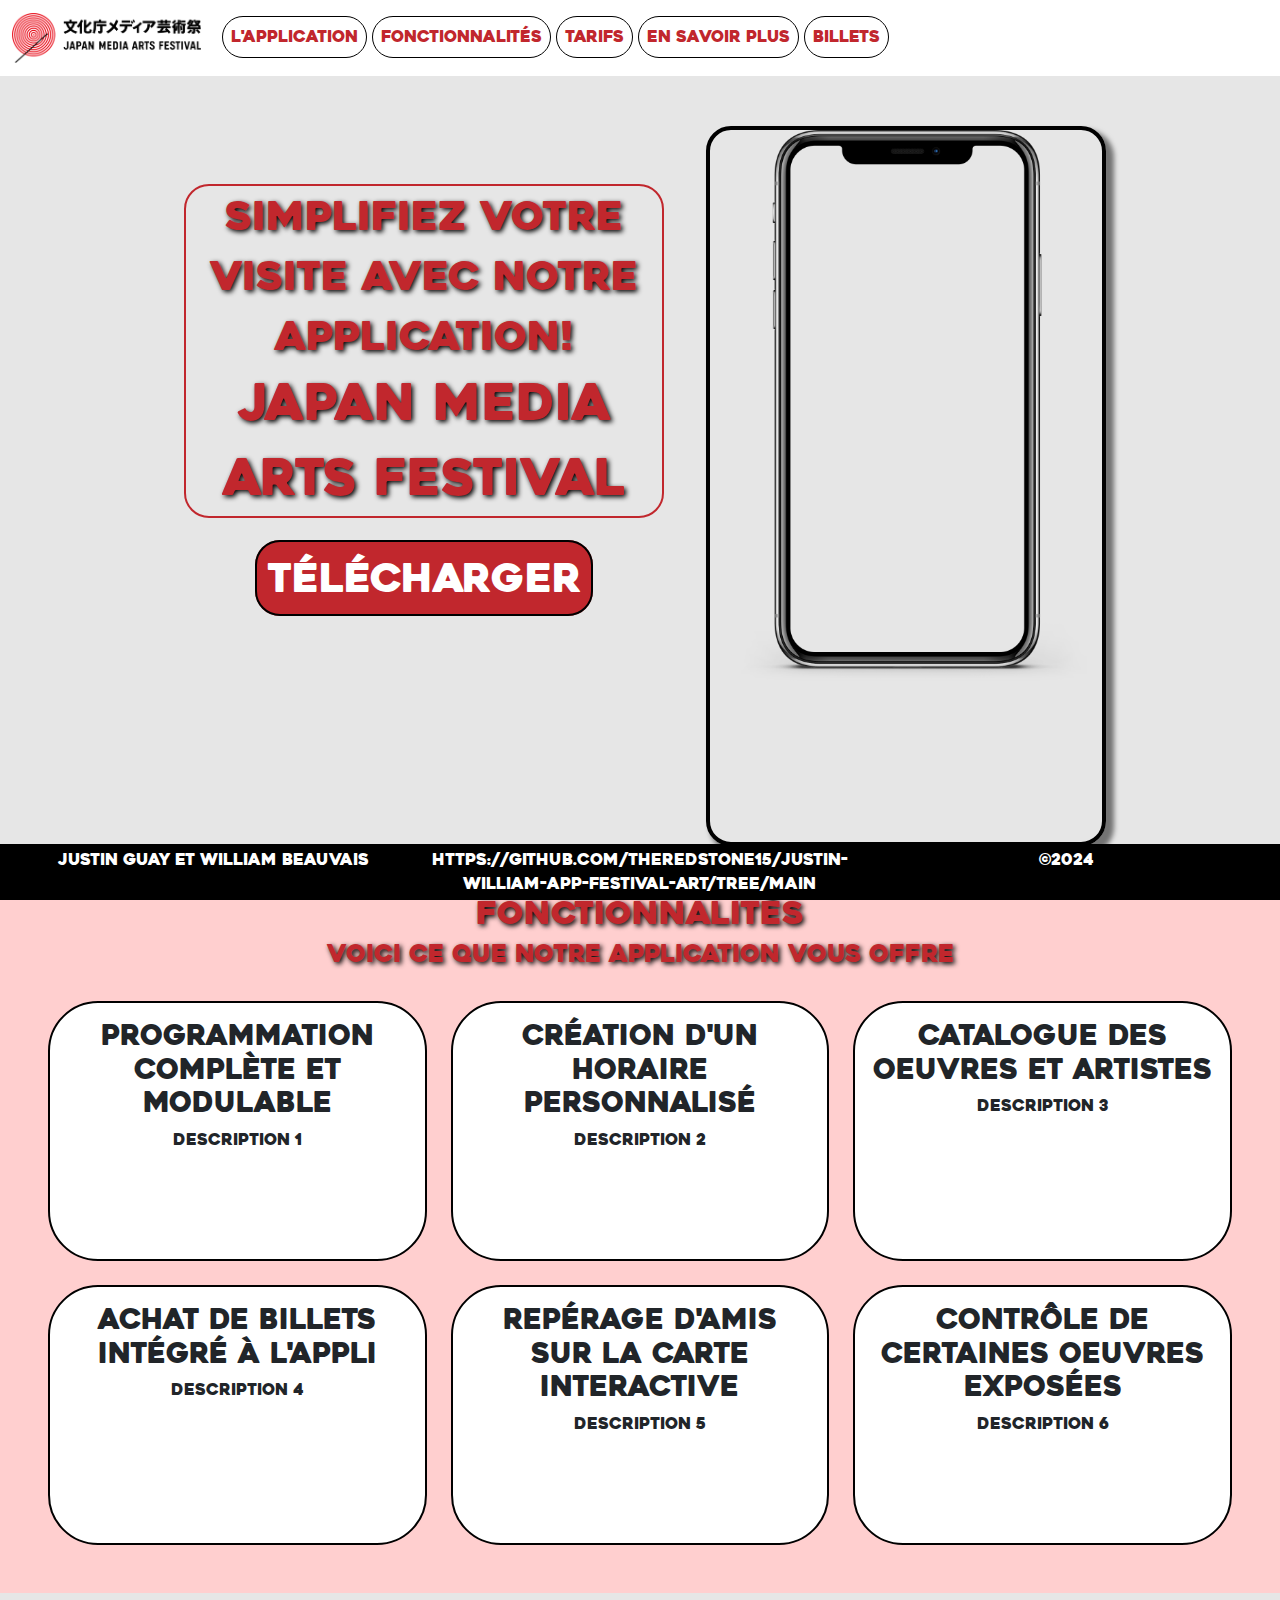
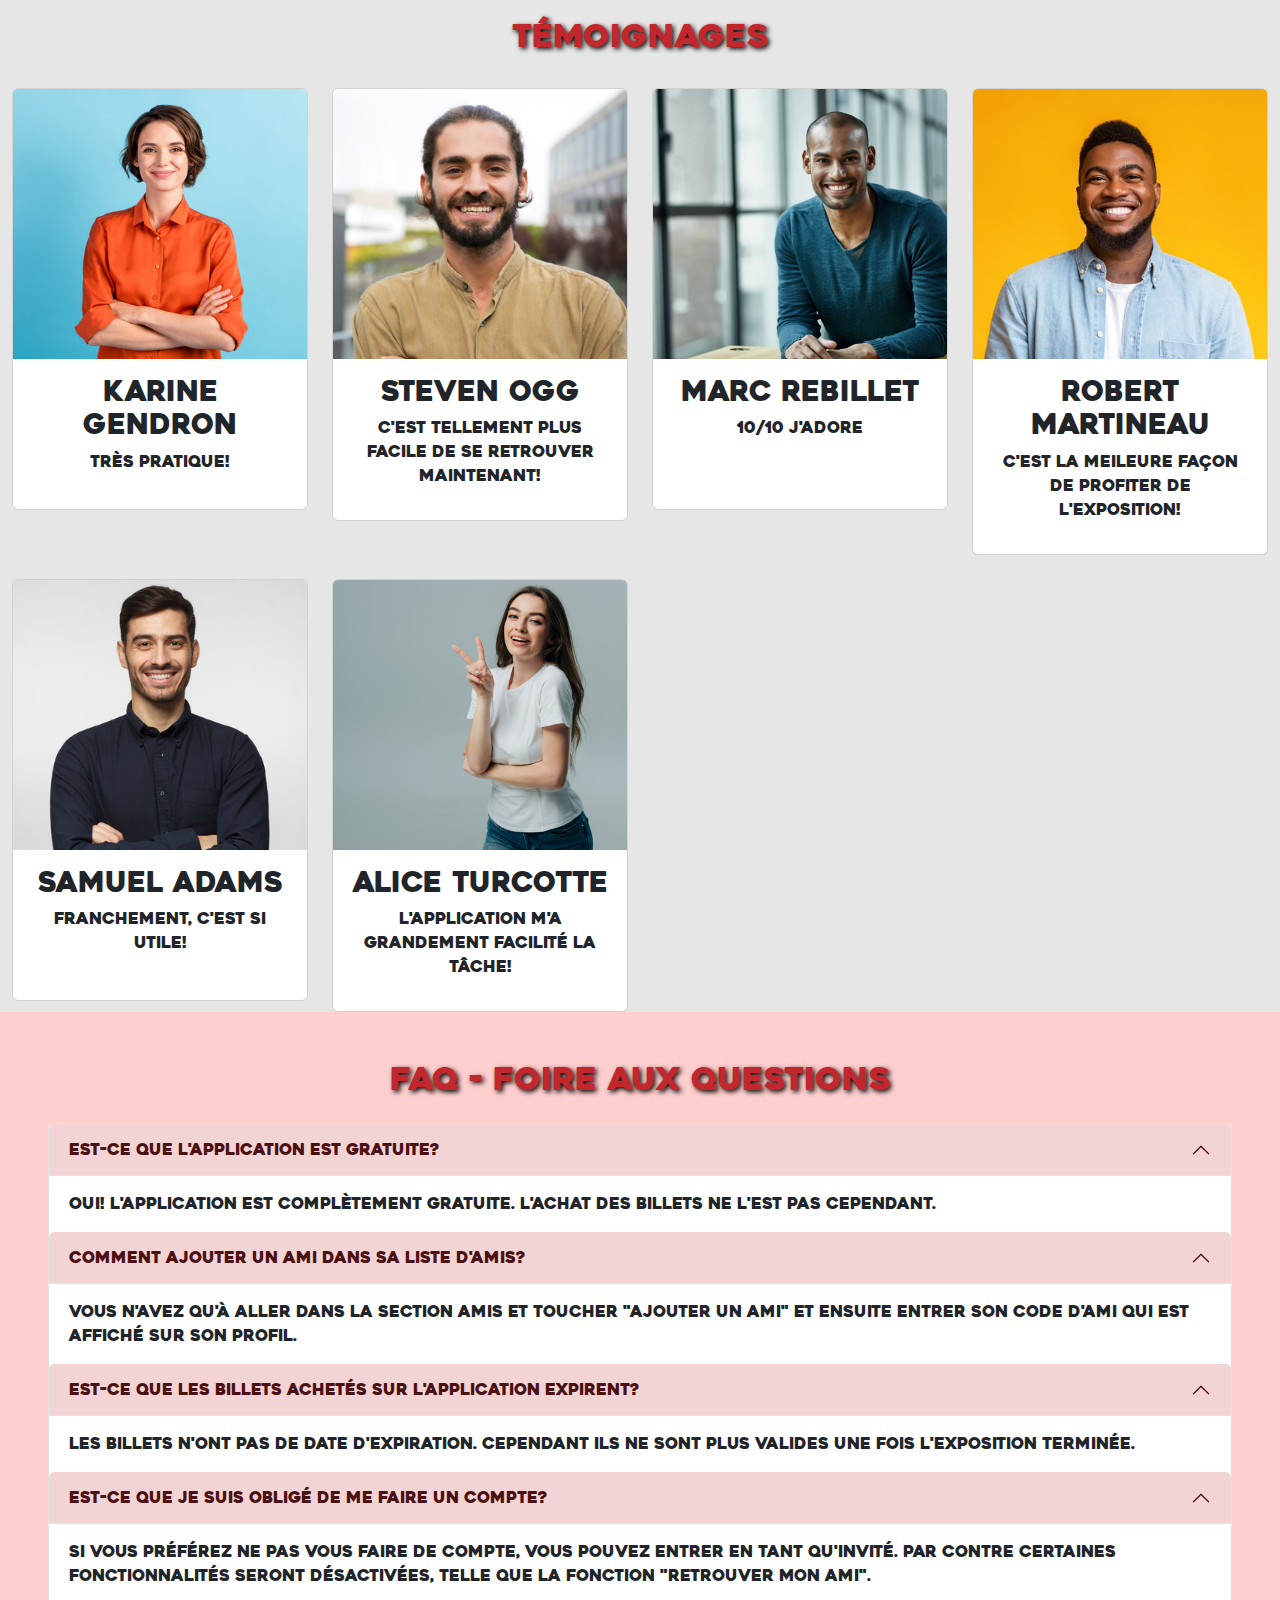
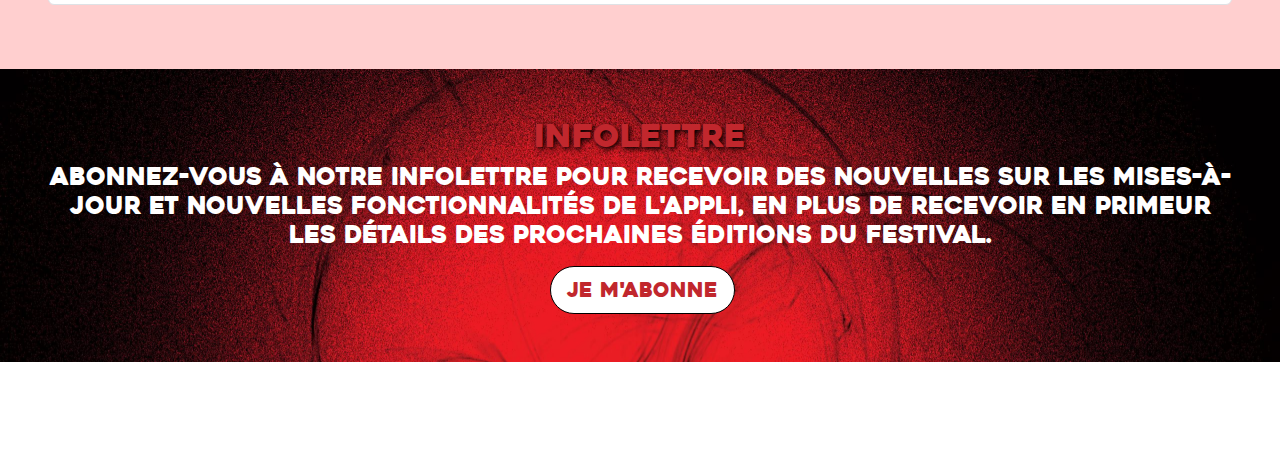
<file: Index.html>
<!DOCTYPE html>
<html lang="en">

<head>
    <meta charset="UTF-8">
    <meta name="viewport" content="width=device-width, initial-scale=1.0">
    <meta name="robots" content="noindex" />
    <title>JMAF</title>
    <link rel="icon" type="image/png" href="assets/Favicon.png">
    <link href="scss/Couleurs.css" rel="stylesheet">
    <link rel="stylesheet" href="https://cdn.jsdelivr.net/npm/bootstrap-icons@1.3.0/font/bootstrap-icons.css">
    <link href="css/styles-lp.css" rel="stylesheet">
</head>

<body>
    <header>
        <nav class="navbar navbar-dark navbar-expand-lg">
            <div class="container-fluid">
                <!-- Hamburger button -->
                <button class="navbar-toggler btn" data-bs-toggle="collapse" data-bs-target="#mainNav"
                    aria-controls="mainNav" aria-expanded="false" aria-label="Affichage/masquage de la navigation">
                    <span class="navbar-toggler-icon"></span>
                </button>

                <!-- Navigation -->
                <div id="mainNav" class="collapse navbar-collapse">
                    <ul class="navbar-nav">

                        <a class="navbar-brand" href="index.html"><img class="logo" src="assets/Logo.png"
                                alt="Retourner à la page d'accueil"></a>

                        <li class="nav-item">
                            <a href="app.html" class="nav-link btn btnnavbar">L'application</a>
                        </li>

                        <li class="nav-item">
                            <a href="Fonctions.html" class="nav-link btn btnnavbar">Fonctionnalités</a>
                        </li>

                        <li class="nav-item">
                            <a href="Tarifs.html" class="nav-link btn btnnavbar">Tarifs</a>
                        </li>

                        <li class="nav-item">
                            <a href="More.html" class="nav-link btn btnnavbar">En savoir plus</a>
                        </li>

                        <li class="nav-item">
                            <a href="Billets.html" class="nav-link btn btnnavbar">Billets</a>
                        </li>
                    </ul>
                </div>
            </div>
        </nav>
    </header>

    <main>
        <!-- Section Hero -->
        <div class="container-fluid cell">
            <div class="row justify-content-center presentation">
                <div class="col-12 col-lg-6 me-lg-3 mt-lg-5 presentationtext h-25">
                    <div class="textbox1">
                        <div class="text1">SIMPLIFIEZ VOTRE VISITE AVEC NOTRE APPLICATION!</div>
                        <div class="text2">JAPAN MEDIA ARTS FESTIVAL</div>
                    </div>
                    <div class="download justify-content-center"><a href="Download.html"
                            class="downloadbutton">Télécharger</a></div>
                </div>
                <div class="col-12 col-lg-6 ms-lg-3 mt-4 mt-lg-0  presentationphone justify-content-center h-25">
                    <img src="assets/Phone.png" class="mx-auto d-block phone">
                </div>
            </div>

        </div>
        <!-- Section Features -->
        <div class="container-fluid sectionfonctionnalites p-5">
            <div class="row">
                <div class="col text-center">
                    <h2 class="title">Fonctionnalités</h2>
                    <h4 class="title">Voici ce que notre application vous offre</h4>
                </div>
            </div>
            <div class="row">
                <div class="col-12 col-md-6 col-lg-4 mt-4">
                    <div class="card fonctions">
                        <div class="card-body text-center">
                            <h3>Programmation complète et modulable</h3>
                            <p>Description 1</p>
                        </div>
                    </div>
                </div>
                <div class="col-12 col-md-6 col-lg-4 mt-4">
                    <div class="card fonctions">
                        <div class="card-body text-center">
                            <h3>Création d'un horaire personnalisé</h3>
                            <p>Description 2</p>
                        </div>
                    </div>
                </div>
                <div class="col-12 col-md-6 col-lg-4 mt-4">
                    <div class="card fonctions">
                        <div class="card-body text-center">
                            <h3>Catalogue des oeuvres et artistes</h3>
                            <p>Description 3</p>
                        </div>
                    </div>
                </div>
                <div class="col-12 col-md-6 col-lg-4 mt-4">
                    <div class="card fonctions">
                        <div class="card-body text-center">
                            <h3>Achat de billets intégré à l'appli</h3>
                            <p>Description 4</p>
                        </div>
                    </div>
                </div>
                <div class="col-12 col-md-6 col-lg-4 mt-4">
                    <div class="card fonctions">
                        <div class="card-body text-center">
                            <h3>Repérage d'amis sur la carte interactive</h3>
                            <p>Description 5</p>
                        </div>
                    </div>
                </div>
                <div class="col-12 col-md-6 col-lg-4 mt-4">
                    <div class="card fonctions">
                        <div class="card-body text-center">
                            <h3>Contrôle de certaines oeuvres exposées</h3>
                            <p>Description 6</p>
                        </div>
                    </div>
                </div>
            </div>
        </div>
        <!-- Section testimonials -->
        <div class="container-fluid temoins">
            <div class="row">
                 <div class="col mt-4">
                    <h2 class="title text-center">Témoignages</h2>
                 </div>
            </div>
            <div class="row">
                <div class="col-12 col-sm-6 col-lg-3 mt-4">
                    <div class="card">
                        <img src="assets/Personnes/Personne1.jpg" class="card-img-top">
                        <div class="card-body text-center">
                            <h3>Karine Gendron</h3>
                            <p>Très pratique!</p>
                        </div>
                    </div>
                </div>
                <div class="col-12 col-sm-6 col-lg-3 mt-4">
                    <div class="card">
                        <img src="assets/Personnes/Personne2.jpg" class="card-img-top">
                        <div class="card-body text-center">
                            <h3>Steven Ogg</h3>
                            <p>C'est tellement plus facile de se retrouver maintenant!</p>
                        </div>
                    </div>
                </div>
                <div class="col-12 col-sm-6 col-lg-3 mt-4">
                    <div class="card">
                        <img src="assets/Personnes/Personne3.jpg" class="card-img-top">
                        <div class="card-body text-center">
                            <h3>Marc Rebillet</h3>
                            <p>10/10 j'adore</p>
                        </div>
                    </div>
                </div>
                <div class="col-12 col-sm-6 col-lg-3 mt-4">
                    <div class="card">
                        <img src="assets/Personnes/Personne4.jpg" class="card-img-top">
                        <div class="card-body text-center">
                            <h3>Robert Martineau</h3>
                            <p>C'est la meileure façon de profiter de l'exposition!</p>
                        </div>
                    </div>
                </div>
                <div class="col-12 col-sm-6 col-lg-3 mt-4">
                    <div class="card">
                        <img src="assets/Personnes/Personne5.jpg" class="card-img-top">
                        <div class="card-body text-center">
                            <h3>Samuel Adams</h3>
                            <p>Franchement, c'est si utile!</p>
                        </div>
                    </div>
                </div>
                <div class="col-12 col-sm-6 col-lg-3 mt-4">
                    <div class="card">
                        <img src="assets/Personnes/Personne6.jpg" class="card-img-top">
                        <div class="card-body text-center">
                            <h3>Alice Turcotte</h3>
                            <p>L'application m'a grandement facilité la tâche!</p>
                        </div>
                    </div>
                </div>
            </div>
        </div>
        <!-- Section FAQ -->
        <div class="container-fluid p-5 faq">
            <div class="row">
                <div class="col">
                <h2 class="title text-center">FAQ - Foire aux questions</h2>
                </div>
            </div>
            <div class="row">
                <div class="col">

                    <div class="accordion py-3" id="monAccordeon">

                        <div class="accordion-item">

                            <!-- Question 1 -->
                          <h2 class="accordion-header" id="entete1">
                            <button class="accordion-button" type="button" data-bs-toggle="collapse" data-bs-target="#collapse1" aria-expanded="true" aria-controls="collapse1">
                            Est-ce que l'application est gratuite?
                            </button>
                          </h2>
                      
                          <div id="collapse1" class="accordion-collapse collapse show" 
                          aria-labelledby="entete1" data-bs-parent="#monAccordeon">
                            <div class="accordion-body">
                              Oui! L'application est complètement gratuite. L'achat des billets ne l'est pas cependant.
                            </div>
                          </div>

                            <!-- Question 2 -->
                          <h2 class="accordion-header" id="entete2">
                            <button class="accordion-button" type="button" data-bs-toggle="collapse" data-bs-target="#collapse2" aria-expanded="false" aria-controls="collapse2">
                            Comment ajouter un ami dans sa liste d'amis?
                            </button>
                          </h2>
                      
                          <div id="collapse2" class="accordion-collapse collapse show" 
                          aria-labelledby="entete2" data-bs-parent="#monAccordeon">
                            <div class="accordion-body">
                              Vous n'avez qu'à aller dans la section amis et toucher "Ajouter un ami" et ensuite entrer son code d'ami qui est affiché sur son profil.
                            </div>
                          </div>

                          <!-- Question 3 -->
                          <h2 class="accordion-header" id="entete3">
                            <button class="accordion-button" type="button" data-bs-toggle="collapse" data-bs-target="#collapse3" aria-expanded="false" aria-controls="collapse3">
                            Est-ce que les billets achetés sur l'application expirent?
                            </button>
                          </h2>
                      
                          <div id="collapse3" class="accordion-collapse collapse show" 
                          aria-labelledby="entete3" data-bs-parent="#monAccordeon">
                            <div class="accordion-body">
                              Les billets n'ont pas de date d'expiration. Cependant ils ne sont plus valides une fois l'exposition terminée.
                            </div>
                          </div>

                          <!-- Question 4 -->
                          <h2 class="accordion-header" id="entete4">
                            <button class="accordion-button" type="button" data-bs-toggle="collapse" data-bs-target="#collapse4" aria-expanded="false" aria-controls="collapse4">
                            Est-ce que je suis obligé de me faire un compte?
                            </button>
                          </h2>
                      
                          <div id="collapse4" class="accordion-collapse collapse show" 
                          aria-labelledby="entete4" data-bs-parent="#monAccordeon">
                            <div class="accordion-body">
                              Si vous préférez ne pas vous faire de compte, vous pouvez entrer en tant qu'invité. Par contre certaines fonctionnalités seront désactivées, telle que la fonction "retrouver mon ami".
                            </div>
                          </div>
                      
                        </div>
                    </div>
                </div>
            </div>
        </div>
        <!-- Section Infolettre -->
        <div class="container-fluid info p-5">
            <div class="row">
                <div class="col text-center">
                    <h2 class="title">Infolettre</h2>
                    <h4>Abonnez-vous à notre infolettre pour recevoir des nouvelles sur les mises-à-jour et nouvelles fonctionnalités de l'appli, en plus de recevoir en primeur les détails des prochaines éditions du festival.</h3>
                    <button type="button" class="btn btn-lg btn-light" data-bs-toggle="modal" data-bs-target="#modalinfolettre">Je m'abonne</button>
                </div>
            </div>
        </div>

        <div class="modal fade" tabindex="-1" id="modalinfolettre">
            <div class="modal-dialog modal-lg modal-dialog-centered">
                <div class="modal-content">
                    <div class="modal-header">
                        <h2 class="modal-title">Restez informé!</h2>
                        <button class="btn-close" data-bs-dismiss="modal" aria-label="Fermer la fenêtre"></button>
                    </div>
                    <div class="modal-body">
                        <form>
                            <span class="prefix">Courriel</span>
                            <input type="text" placeholder="votre courriel ici">
                        </form>
                    </div>
                    <div class="modal-footer justify-content-center">
                        <button type="button" class="btn btn-light">Soumettre</button>
                        <button type="button" class="btn btn-light" data-bs-dismiss="modal">Annuler</button>
                    </div>
                </div>
            </div>
        </div>

    </main>
    <footer class="fixed-bottom">
        <div class="container-fluid piedpage">
            <div class="row">
                <div class="col-12 col-lg-4 items">Justin Guay et William Beauvais</div>
                <div class="col-12 col-lg-4 items"><a class="lien"
                        href="https://github.com/Theredstone15/Justin-William-app-festival-art/tree/main">https://github.com/Theredstone15/Justin-William-app-festival-art/tree/main</a>
                </div>
                <div class="col-12 col-lg-4 items">©2024</div>
            </div>
        </div>
    </footer>

    <script src="https://cdn.jsdelivr.net/npm/bootstrap@5.3.2/dist/js/bootstrap.bundle.min.js"
        integrity="sha384-C6RzsynM9kWDrMNeT87bh95OGNyZPhcTNXj1NW7RuBCsyN/o0jlpcV8Qyq46cDfL"
        crossorigin="anonymous"></script>
</body>

</html>
</file>
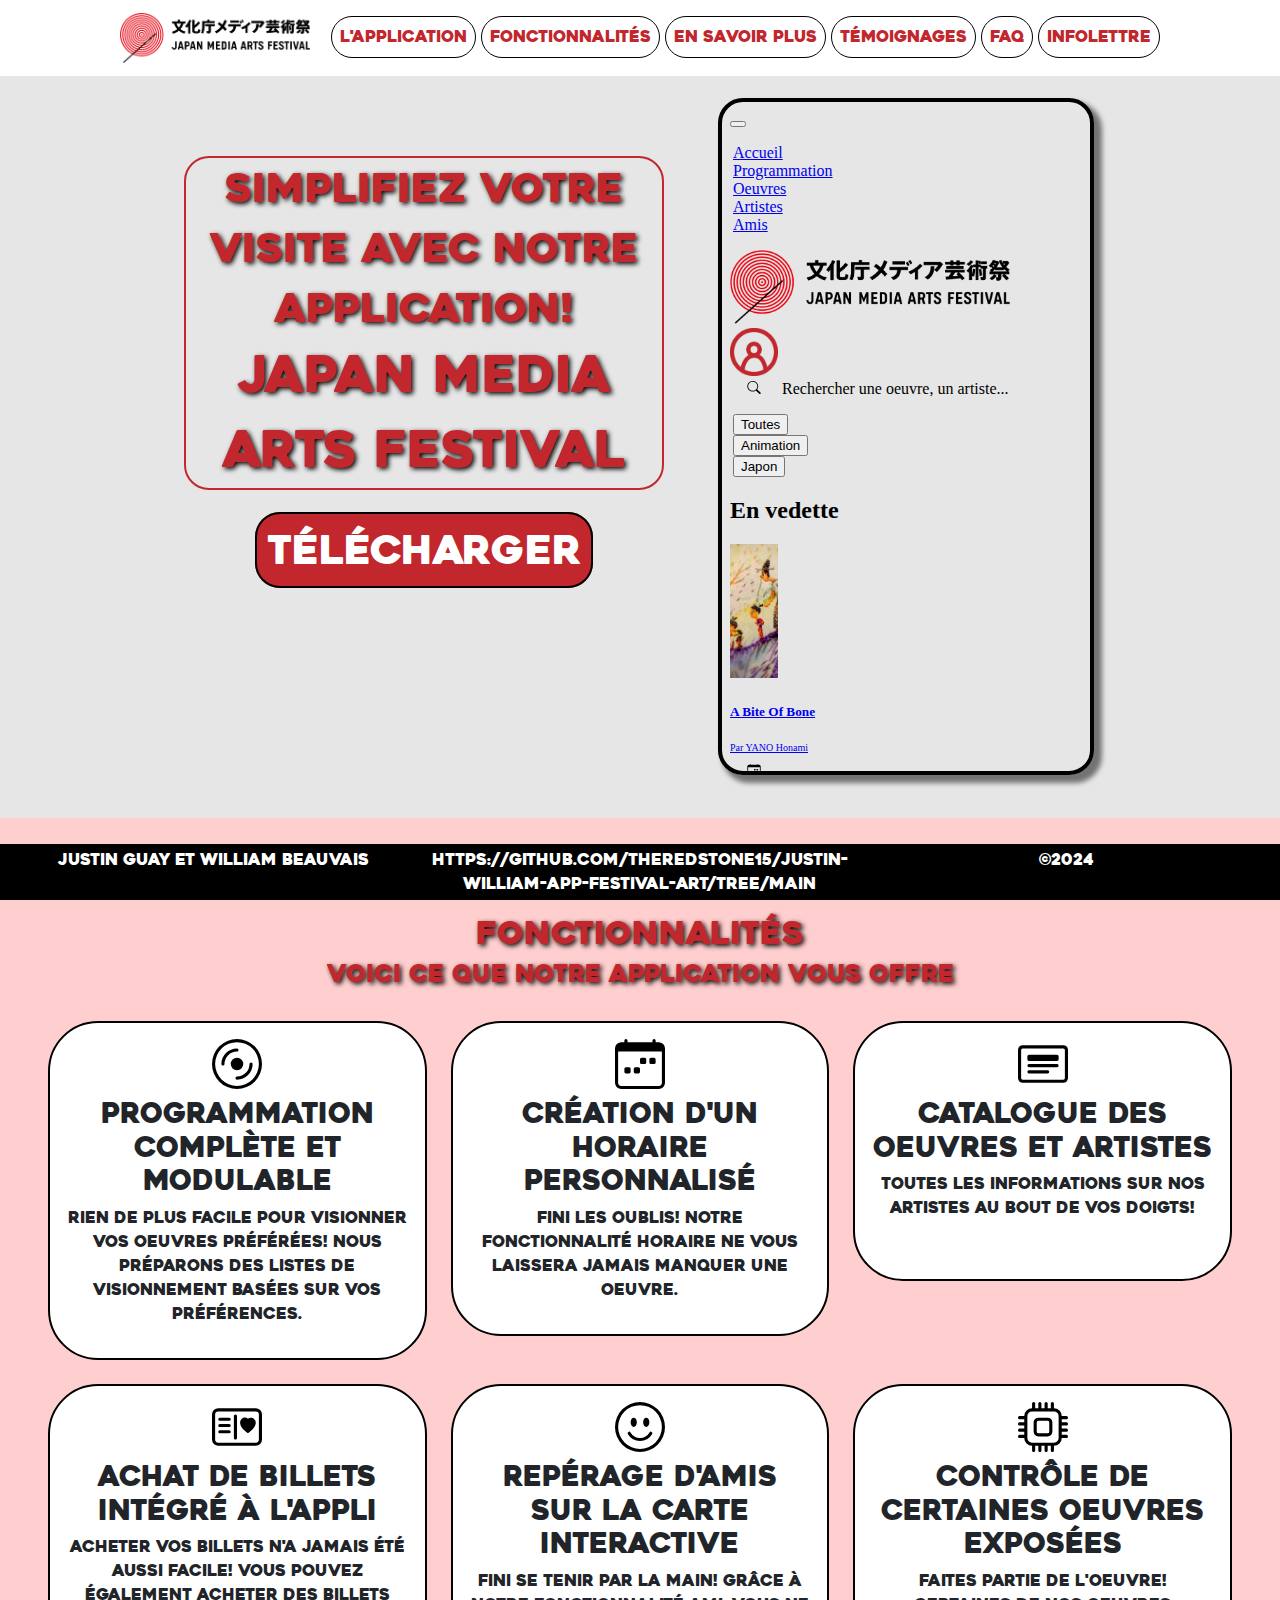
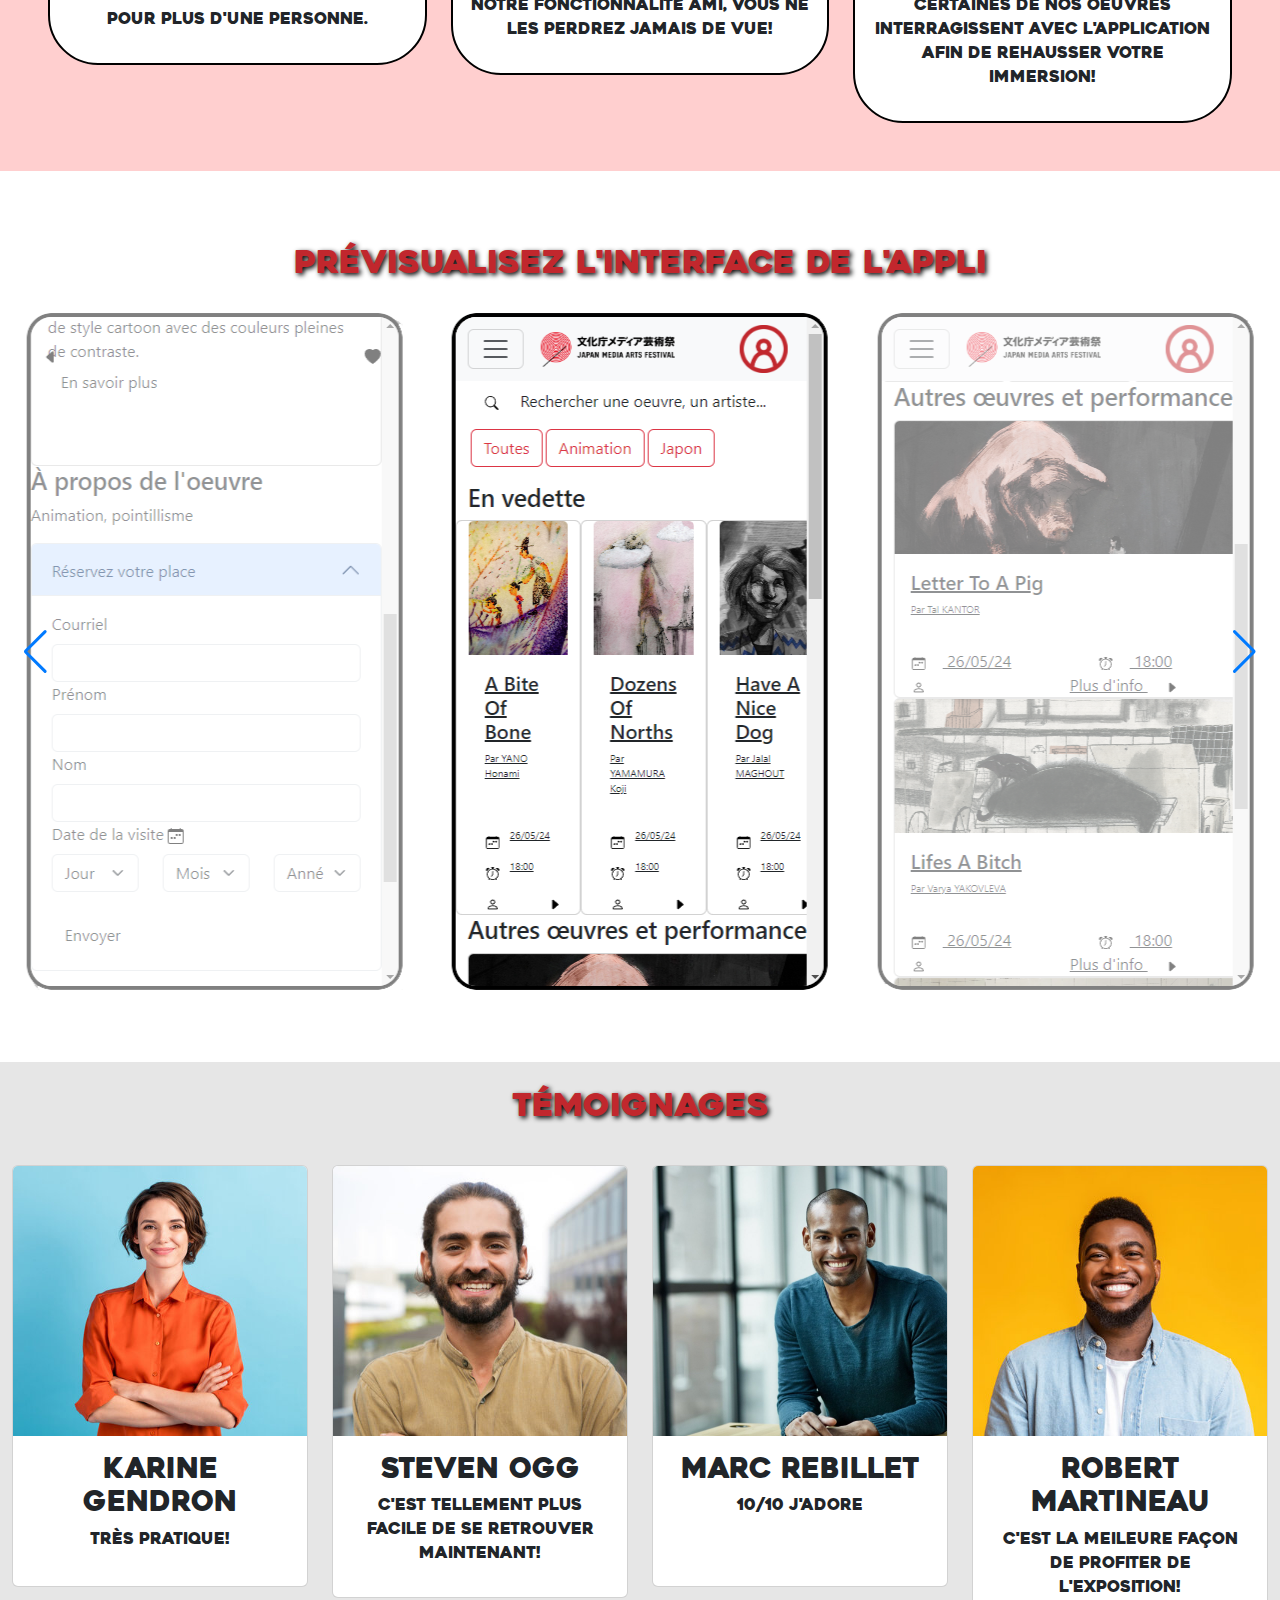
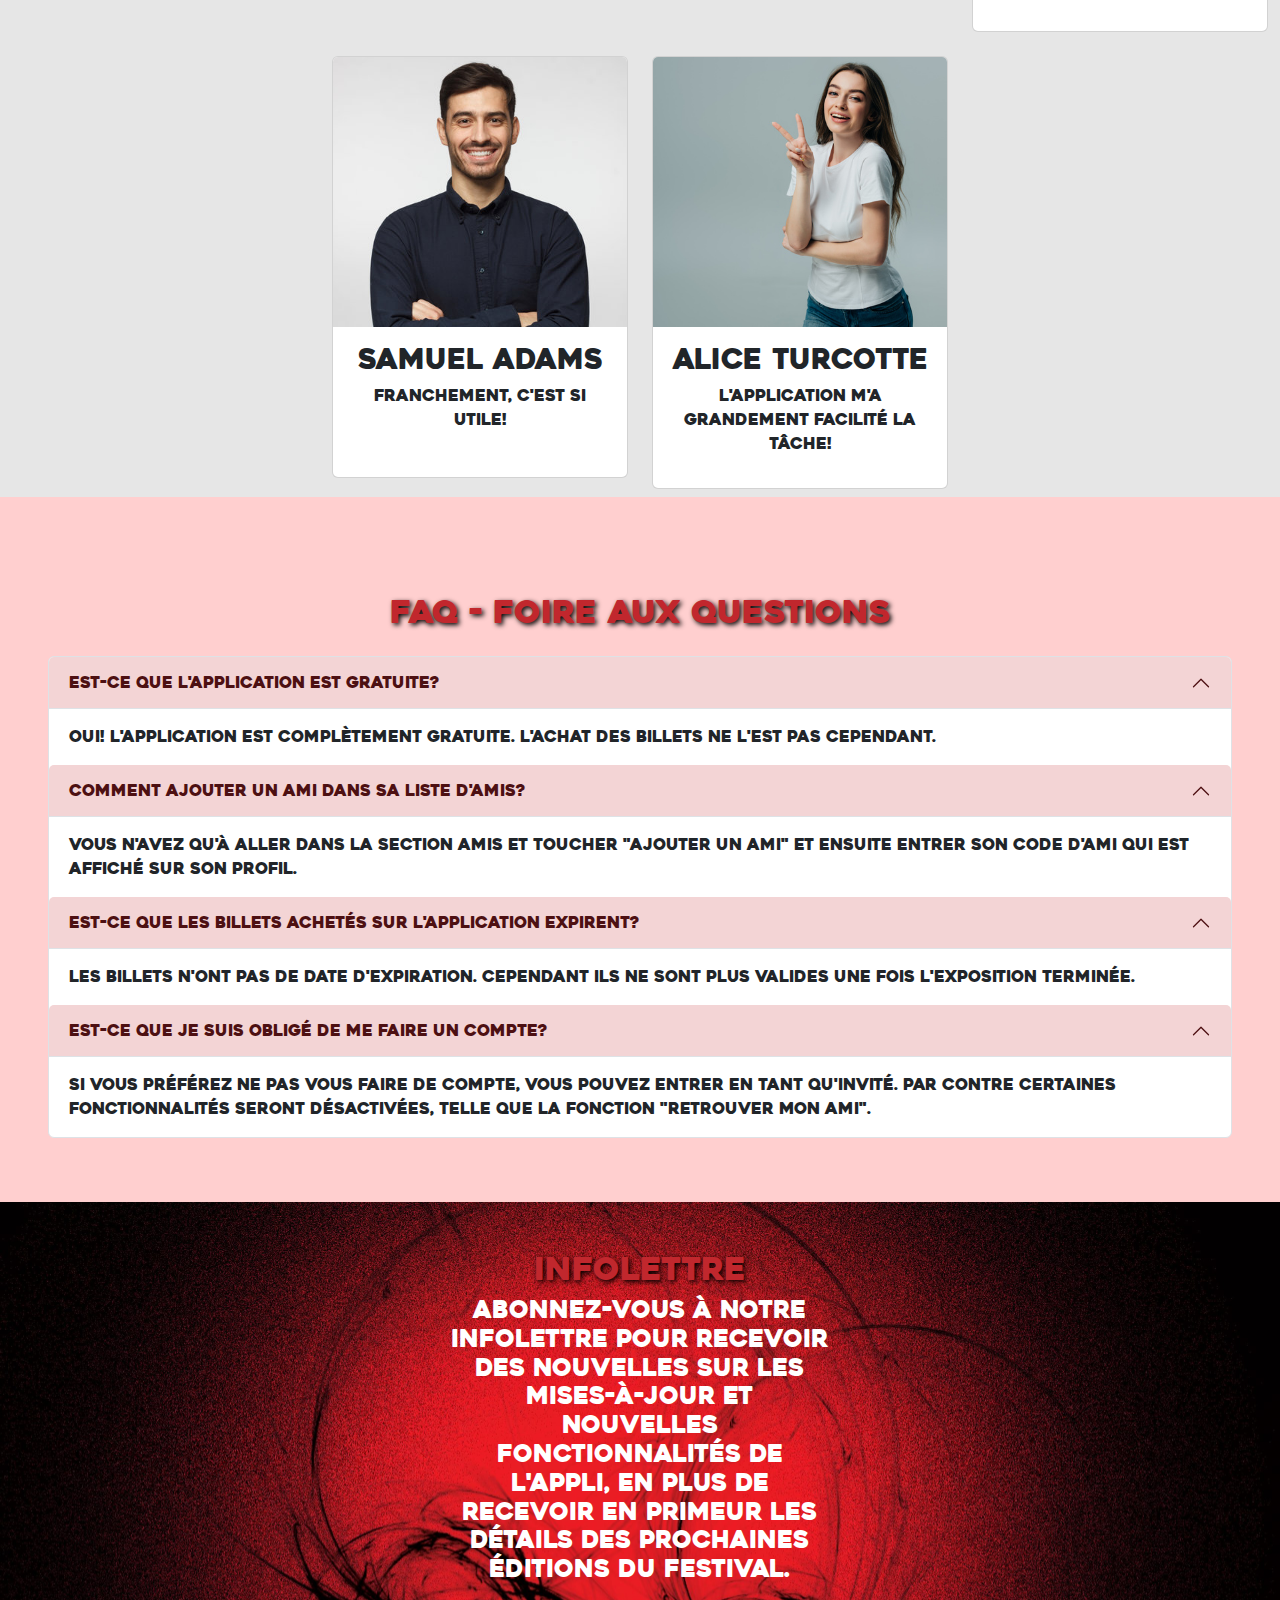
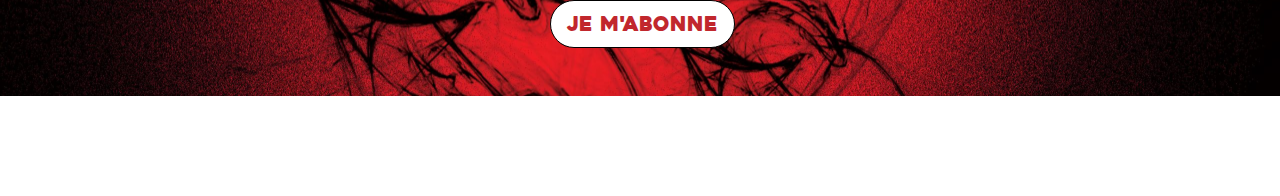
<file: index.html>
<!DOCTYPE html>
<html lang="en" id="scrollspy1">

<head>
    <meta charset="UTF-8">
    <meta name="viewport" content="width=device-width, initial-scale=1.0">
    <meta name="robots" content="noindex" />
    <title>JMAF</title>
    <link rel="stylesheet" href="https://cdn.jsdelivr.net/npm/swiper@11/swiper-bundle.min.css" />
    <link rel="icon" type="image/png" href="assets/Favicon.png">
    <link href="scss/Couleurs.css" rel="stylesheet">
    <link rel="stylesheet" href="https://cdn.jsdelivr.net/npm/bootstrap-icons@1.3.0/font/bootstrap-icons.css">
    <link href="css/styles-lp.css" rel="stylesheet">
</head>

<body>
    <header>
        <nav class="navbar navbar-dark navbar-expand-lg fixed-top">
            <div class="container-fluid">
                <!-- Hamburger button -->
                <button class="navbar-toggler btn" data-bs-toggle="collapse" data-bs-target="#mainNav"
                    aria-controls="mainNav" aria-expanded="false" aria-label="Affichage/masquage de la navigation">
                    <span class="navbar-toggler-icon"></span>
                </button>

                <!-- Navigation -->
                <div id="mainNav" class="collapse navbar-collapse justify-content-center">
                    <ul class="navbar-nav">

                        <a class="navbar-brand" href="index.html"><img class="logo" src="assets/Logo.png"
                                alt="Retourner à la page d'accueil"></a>

                        <li class="nav-item">
                            <a href="#scrollspy1" class="nav-link btn btnnavbar">L'application</a>
                        </li>

                        <li class="nav-item">
                            <a href="#scrollspy2" class="nav-link btn btnnavbar">Fonctionnalités</a>
                        </li>

                        <li class="nav-item">
                            <a href="#scrollspy3" class="nav-link btn btnnavbar">En savoir plus</a>
                        </li>

                        <li class="nav-item">
                            <a href="#scrollspy4" class="nav-link btn btnnavbar">Témoignages</a>
                        </li>

                        <li class="nav-item">
                            <a href="#scrollspy5" class="nav-link btn btnnavbar">FAQ</a>
                        </li>

                        <li class="nav-item">
                            <a href="#scrollspy6" class="nav-link btn btnnavbar">Infolettre</a>
                        </li>
                    </ul>
                </div>
            </div>
        </nav>
    </header>

    <main>
        <!-- Section Hero -->
        <div class="container-fluid cell">
            <div class="row justify-content-center presentation mt-5">
                <div class="col-12 col-lg-6 me-lg-3 mt-lg-5 presentationtext h-25" >
                    <div class="textbox1">
                        <div class="text1">SIMPLIFIEZ VOTRE VISITE AVEC NOTRE APPLICATION!</div>
                        <div class="text2">JAPAN MEDIA ARTS FESTIVAL</div>
                    </div>
                    <div class="download justify-content-center"><a href="Download.html"
                            class="downloadbutton">Télécharger</a></div>
                </div>
                <div class="col-12 col-lg-6 ms-lg-3 mt-4 mt-lg-0  presentationphoneext justify-content-center h-25">
                    <iframe class="embed-responsive-item presentationphone ml-lg-2" src="app/index.html"></iframe>
                </div>
            </div>

        </div>
        <!-- Section Features -->
        <div class="container-fluid sectionfonctionnalites p-5" id="scrollspy2">
            <div class="row mt-5">
                <div class="col text-center">
                    <h2 class="title">Fonctionnalités</h2>
                    <h4 class="title">Voici ce que notre application vous offre</h4>
                </div>
            </div>
            <div class="row">
                <div class="col-12 col-md-6 col-lg-4 mt-4">
                    <div class="card fonctions ">
                        <div class="card-body text-center">
                            <img class="icon " height="50" src="assets/disc.svg" alt="">
                            <h3 class="mt-2">Programmation complète et modulable</h3>
                            <p>Rien de plus facile pour visionner vos oeuvres préférées! Nous préparons des listes de visionnement basées sur vos préférences.</p>
                        </div>
                    </div>
                </div>
                <div class="col-12 col-md-6 col-lg-4 mt-4">
                    <div class="card fonctions">
                        <div class="card-body text-center">
                            <img class="icon " height="50" src="assets/calendar-week.svg" alt="">
                            <h3 class="mt-2">Création d'un horaire personnalisé</h3>
                            <p>Fini les oublis! Notre fonctionnalité horaire ne vous laissera jamais manquer une oeuvre.</p>
                        </div>
                    </div>
                </div>
                <div class="col-12 col-md-6 col-lg-4 mt-4">
                    <div class="card fonctions">
                        <div class="card-body text-center">
                            <img class="icon " height="50" src="assets/card-heading.svg" alt="">
                            <h3 class="mt-2">Catalogue des oeuvres et artistes</h3>
                            <p>Toutes les informations sur nos artistes au bout de vos doigts!</p>
                        </div>
                    </div>
                </div>
                <div class="col-12 col-md-6 col-lg-4 mt-4">
                    <div class="card fonctions">
                        <div class="card-body text-center">
                            <img class="icon " height="50" src="assets/postcard-heart.svg" alt="">
                            <h3 class="mt-2">Achat de billets intégré à l'appli</h3>
                            <p>Acheter vos billets n'a jamais été aussi facile! Vous pouvez également acheter des billets pour plus d'une personne.</p>
                        </div>
                    </div>
                </div>
                <div class="col-12 col-md-6 col-lg-4 mt-4">
                    <div class="card fonctions">
                        <div class="card-body text-center">
                            <img class="icon " height="50" src="assets/emoji-smile.svg" alt="">
                            <h3 class="mt-2">Repérage d'amis sur la carte interactive</h3>
                            <p>Fini se tenir par la main! Grâce à notre fonctionnalité ami, vous ne les perdrez jamais de vue!</p>
                        </div>
                    </div>
                </div>
                <div class="col-12 col-md-6 col-lg-4 mt-4">
                    <div class="card fonctions">
                        <div class="card-body text-center">
                            <img class="icon " height="50" src="assets/cpu.svg" alt="">
                            <h3 class="mt-2">Contrôle de certaines oeuvres exposées</h3>
                            <p>Faites partie de l'oeuvre! Certaines de nos oeuvres interragissent avec l'application afin de rehausser votre immersion!</p>
                        </div>
                    </div>
                </div>
            </div>
        </div>
        <!-- Section Voir Plus -->
        <div class="container-fluid">
            <div class="row mt-5">
                <div class="col mt-4">
                    <h2 class="title text-center" id="scrollspy3">Prévisualisez l'interface de l'appli</h2>
                </div>
            </div>
            <div class="row">
                <div class="col my-4">
                    <!-- Slider main container -->
                    <div class="swiper swiper-screenshots">
                        <!-- Additional required wrapper -->
                        <div class="swiper-wrapper">
                            <!-- Slides -->
                            <div class="swiper-slide"><img class="screenshots" src="assets/App1.png"></div>
                            <div class="swiper-slide"><img class="screenshots" src="assets/App2.png"></div>
                            <div class="swiper-slide"><img class="screenshots" src="assets/App3.png"></div>
                            <div class="swiper-slide"><img class="screenshots" src="assets/App4.png"></div>
                        </div>

                        <div class="swiper-button-prev"></div>
                        <div class="swiper-button-next"></div>
                        

                    </div>
                </div>
            </div>
        </div>


        <!-- Section testimonials -->
        <div class="container-fluid temoins" id="scrollspy4">
            <div class="row mt-5">
                <div class="col mt-4">
                    <h2 class="title text-center">Témoignages</h2>
                </div>
            </div>
            <div class="row py-2">
                <div class="col-12 col-sm-6 col-lg-3 mt-4 carte">
                    <div class="card">
                        <img src="assets/Personnes/Personne1.jpg" class="card-img-top">
                        <div class="card-body text-center">
                            <h3>Karine Gendron</h3>
                            <p>Très pratique!</p>
                        </div>
                    </div>
                </div>
                <div class="col-12 col-sm-6 col-lg-3 mt-4 carte">
                    <div class="card">
                        <img src="assets/Personnes/Personne2.jpg" class="card-img-top">
                        <div class="card-body text-center">
                            <h3>Steven Ogg</h3>
                            <p>C'est tellement plus facile de se retrouver maintenant!</p>
                        </div>
                    </div>
                </div>
                <div class="col-12 col-sm-6 col-lg-3 mt-4 carte">
                    <div class="card">
                        <img src="assets/Personnes/Personne3.jpg" class="card-img-top">
                        <div class="card-body text-center">
                            <h3>Marc Rebillet</h3>
                            <p>10/10 j'adore</p>
                        </div>
                    </div>
                </div>
                <div class="col-12 col-sm-6 col-lg-3 mt-4 carte">
                    <div class="card">
                        <img src="assets/Personnes/Personne4.jpg" class="card-img-top">
                        <div class="card-body text-center">
                            <h3>Robert Martineau</h3>
                            <p>C'est la meileure façon de profiter de l'exposition!</p>
                        </div>
                    </div>
                </div>
                <div class="col-0 col-sm-0  col-md-0 col-lg-3 carte">

                </div>
                <div class="col-12 col-sm-6 col-lg-3 mt-4 carte">
                    <div class="card">
                        <img src="assets/Personnes/Personne5.jpg" class="card-img-top">
                        <div class="card-body text-center">
                            <h3>Samuel Adams</h3>
                            <p>Franchement, c'est si utile!</p>
                        </div>
                    </div>
                </div>
                <div class="col-12 col-sm-6 col-lg-3 mt-4 carte">
                    <div class="card">
                        <img src="assets/Personnes/Personne6.jpg" class="card-img-top">
                        <div class="card-body text-center">
                            <h3>Alice Turcotte</h3>
                            <p>L'application m'a grandement facilité la tâche!</p>
                        </div>
                    </div>
                </div>
            </div>
        </div>
        <!-- Section FAQ -->
        <div class="container-fluid p-5 faq" id="scrollspy5">
            <div class="row mt-5">
                <div class="col">
                    <h2 class="title text-center">FAQ - Foire aux questions</h2>
                </div>
            </div>
            <div class="row">
                <div class="col">

                    <div class="accordion py-3" id="monAccordeon">

                        <div class="accordion-item">

                            <!-- Question 1 -->
                            <h2 class="accordion-header" id="entete1">
                                <button class="accordion-button" type="button" data-bs-toggle="collapse"
                                    data-bs-target="#collapse1" aria-expanded="true" aria-controls="collapse1">
                                    Est-ce que l'application est gratuite?
                                </button>
                            </h2>

                            <div id="collapse1" class="accordion-collapse collapse show" aria-labelledby="entete1"
                                data-bs-parent="#monAccordeon">
                                <div class="accordion-body">
                                    Oui! L'application est complètement gratuite. L'achat des billets ne l'est pas
                                    cependant.
                                </div>
                            </div>

                            <!-- Question 2 -->
                            <h2 class="accordion-header" id="entete2">
                                <button class="accordion-button" type="button" data-bs-toggle="collapse"
                                    data-bs-target="#collapse2" aria-expanded="false" aria-controls="collapse2">
                                    Comment ajouter un ami dans sa liste d'amis?
                                </button>
                            </h2>

                            <div id="collapse2" class="accordion-collapse collapse show" aria-labelledby="entete2"
                                data-bs-parent="#monAccordeon">
                                <div class="accordion-body">
                                    Vous n'avez qu'à aller dans la section amis et toucher "Ajouter un ami" et ensuite
                                    entrer son code d'ami qui est affiché sur son profil.
                                </div>
                            </div>

                            <!-- Question 3 -->
                            <h2 class="accordion-header" id="entete3">
                                <button class="accordion-button" type="button" data-bs-toggle="collapse"
                                    data-bs-target="#collapse3" aria-expanded="false" aria-controls="collapse3">
                                    Est-ce que les billets achetés sur l'application expirent?
                                </button>
                            </h2>

                            <div id="collapse3" class="accordion-collapse collapse show" aria-labelledby="entete3"
                                data-bs-parent="#monAccordeon">
                                <div class="accordion-body">
                                    Les billets n'ont pas de date d'expiration. Cependant ils ne sont plus valides une
                                    fois l'exposition terminée.
                                </div>
                            </div>

                            <!-- Question 4 -->
                            <h2 class="accordion-header" id="entete4">
                                <button class="accordion-button" type="button" data-bs-toggle="collapse"
                                    data-bs-target="#collapse4" aria-expanded="false" aria-controls="collapse4">
                                    Est-ce que je suis obligé de me faire un compte?
                                </button>
                            </h2>

                            <div id="collapse4" class="accordion-collapse collapse show" aria-labelledby="entete4"
                                data-bs-parent="#monAccordeon">
                                <div class="accordion-body">
                                    Si vous préférez ne pas vous faire de compte, vous pouvez entrer en tant qu'invité.
                                    Par contre certaines fonctionnalités seront désactivées, telle que la fonction
                                    "retrouver mon ami".
                                </div>
                            </div>

                        </div>
                    </div>
                </div>
            </div>
        </div>
        <!-- Section Infolettre -->
        <div class="container-fluid info p-5" id="scrollspy6">
            <div class="row">
                <div class="col-0 col-lg-4">

                </div>
                <div class="col-12 col-lg-4 text-center">
                    <h2 class="title">Infolettre</h2>
                    <h4>Abonnez-vous à notre infolettre pour recevoir des nouvelles sur les mises-à-jour et nouvelles
                        fonctionnalités de l'appli, en plus de recevoir en primeur les détails des prochaines éditions
                        du festival.</h3>
                        <button type="button" class="btn btn-lg btn-light" data-bs-toggle="modal"
                            data-bs-target="#modalinfolettre">Je m'abonne</button>
                </div>
                <div class="col-0 col-lg-4">

                </div>
            </div>
        </div>

        <div class="modal fade" tabindex="-1" id="modalinfolettre">
            <div class="modal-dialog modal-lg modal-dialog-centered">
                <div class="modal-content">
                    <div class="modal-header">
                        <h2 class="modal-title">Restez informé!</h2>
                        <button class="btn-close" data-bs-dismiss="modal" aria-label="Fermer la fenêtre"></button>
                    </div>
                    <div class="modal-body">
                        <form>
                            <span class="prefix">Courriel</span>
                            <input type="text" placeholder="votre courriel ici">
                        </form>
                    </div>
                    <div class="modal-footer justify-content-center">
                        <button type="button" class="btn btn-light">Soumettre</button>
                        <button type="button" class="btn btn-light" data-bs-dismiss="modal">Annuler</button>
                    </div>
                </div>
            </div>
        </div>

    </main>
    <footer class="fixed-bottom">
        <div class="container-fluid piedpage">
            <div class="row">
                <div class="col-12 col-lg-4 items">Justin Guay et William Beauvais</div>
                <div class="col-12 col-lg-4 items"><a class="lien"
                        href="https://github.com/Theredstone15/Justin-William-app-festival-art/tree/main">https://github.com/Theredstone15/Justin-William-app-festival-art/tree/main</a>
                </div>
                <div class="col-12 col-lg-4 items">©2024</div>
            </div>
        </div>
    </footer>

    <script src="https://cdn.jsdelivr.net/npm/bootstrap@5.3.2/dist/js/bootstrap.bundle.min.js"
        integrity="sha384-C6RzsynM9kWDrMNeT87bh95OGNyZPhcTNXj1NW7RuBCsyN/o0jlpcV8Qyq46cDfL"
        crossorigin="anonymous"></script>
    <script src="https://cdn.jsdelivr.net/npm/swiper@11/swiper-bundle.min.js"></script>
    <script src="js/script.js"></script>
</body>

</html>
</file>
<file: css/styles-lp.css>
@font-face {
    font-family: Heavitas;
    src: url(fonts/Heavitas.ttf);
}

/*----- Styles Généraux -----*/

body{
    font-family: Heavitas;
    --white: #FFFFFF;
    --gray: #E6E6E6;
    --rose: #FFCFCF;
    --red: #C1272D;
    --black: #000000;
}

main{
    padding-bottom: 100px;
}

.h1{
    font-size: 40px;
    font-weight: 900;
    color: var(--red);
}

.h2{
    font-size: 35px;
    font-weight: 800;
    color: var(--red);
}

.h3{
    font-size: 30px;
    font-weight: 700;
    color: var(--black);
}

h4{
    color: var(--white);
}

.h5{
    font-size: 20px;
    font-weight: 500;
    color: var(--white);
}

.h6{
    font-size: 15px;
    font-weight: 400;
    color: var(--gray);
}


/*----- Section Hero -----*/

.logo{
    max-height: 50px;
}

.navbar{
    background-color: var(--white);
}

.navbar-toggler{
    background-color: var(--red);
}

.navbar-toggler:hover{
    background-color: var(--rose);
}

.btn{
    margin-top: 8px;
    color: var(--red);
    margin-left: 5px;
    border-width: 1px;
    border-style: solid;
    border-color: var(--black);
    border-radius: 25px;
}

.btn:hover{
    margin-top: 8px;
    color: var(--white);
    margin-left: 5px;
    border-width: 1px;
    border-style: solid;
    border-color: var(--black);
    border-radius: 25px;
    background-color: var(--red);
}

.btnnavbar{
    background-color: var(--white);
}

.cell{
    background-color: var(--gray);
}

.presentation{
    padding-top: 50px;
    min-height: 500px;
}

.presentationtext{
    color: var(--red);
    text-shadow: 2px 2px 5px var(--black);
    width: 500px;
    text-align: center;
    padding: 10px;
}

.textbox1{
    border-width: 2px;
    border-style: solid;
    border-color: var(--red);
    border-radius: 25px;
}

.download{
 margin-top: 30px;
}

.downloadbutton{
    text-decoration: none;
    color: var(--white);
    border-width: 2px;
    border-style: solid;
    border-color: var(--black);
    border-radius: 25px;
    width: 50%;
    padding: 10px;
    font-size: 40px;
    background-color: var(--red);
    text-shadow: none;
}

.downloadbutton:hover{
    background-color: var(--rose);
}

.text1{
    font-size: 40px;
}

.text2{
    font-size: 50px;
}

.presentationphoneext{ 
    width: 100%;
    aspect-ratio: 5 / 9;
    max-width: 400px;
}

.presentationphone{ 
    width: 100%;
    aspect-ratio: 5 / 9;
    max-width: 400px;
    border-radius: 25px;
    border-color: var(--black);
    border-style: solid;
    border-width: 4px;
    box-shadow: 6px 6px 5px 2px rgba(0,0,0,0.50);
}


.footer{
    margin-top: 1rem;
    padding: 1rem;
}

.items{
    text-align: center;
    padding: 4px;
    word-wrap: break-word;
    color: var(--white);
    background-color: var(--black);
}

.phone{
    width: 100%;
}

.lien{
    text-decoration: none;
    color: var(--white);
}

/*----- Section Fonctionnalités -----*/

.sectionfonctionnalites{
    background-color: #FFCFCF;
}

.title{
    color: var(--red);
    text-shadow: 2px 2px 5px var(--black);
}

.fonctions{
    border-width: 2px;
    border-style: solid;
    border-color: var(--black);
    border-radius: 50px;    
}


/*----- Section testimonials -----*/

.card-img-top{
    height: 30vh;
    object-fit: cover;
}

.temoins{
    background-color: #E6E6E6;
}

.card-body{
    min-height: 150px;
}

.fonctions{
    min-height: 260px;
}


/*----- Section FAQ -----*/

.faq{
    background-color: #FFCFCF;
}

.info{
    background-image: url("../assets/Background-Infolettre.png");
    background-repeat: no-repeat;
    background-size: cover;
}

.swiper-screenshots{
    max-width: 100%;
    max-height: 700px;
}

.swiper-wrapper{
    max-width: 100%;
    max-height: 800px;
}

.swiper-slide{
    justify-content: center;
    align-items: center;
}

.screenshots{
    display: block;
    margin-left: auto;
    margin-right: auto;
    -webkit-user-select: none;
    -ms-user-select: none;
    user-select: none;
}

.swiper-slide{
    opacity: 50%;
    transition: opacity 1s;
}

.swiper-slide-active{
    opacity: 100%;
    transition: opacity 1s;
}
</file>
